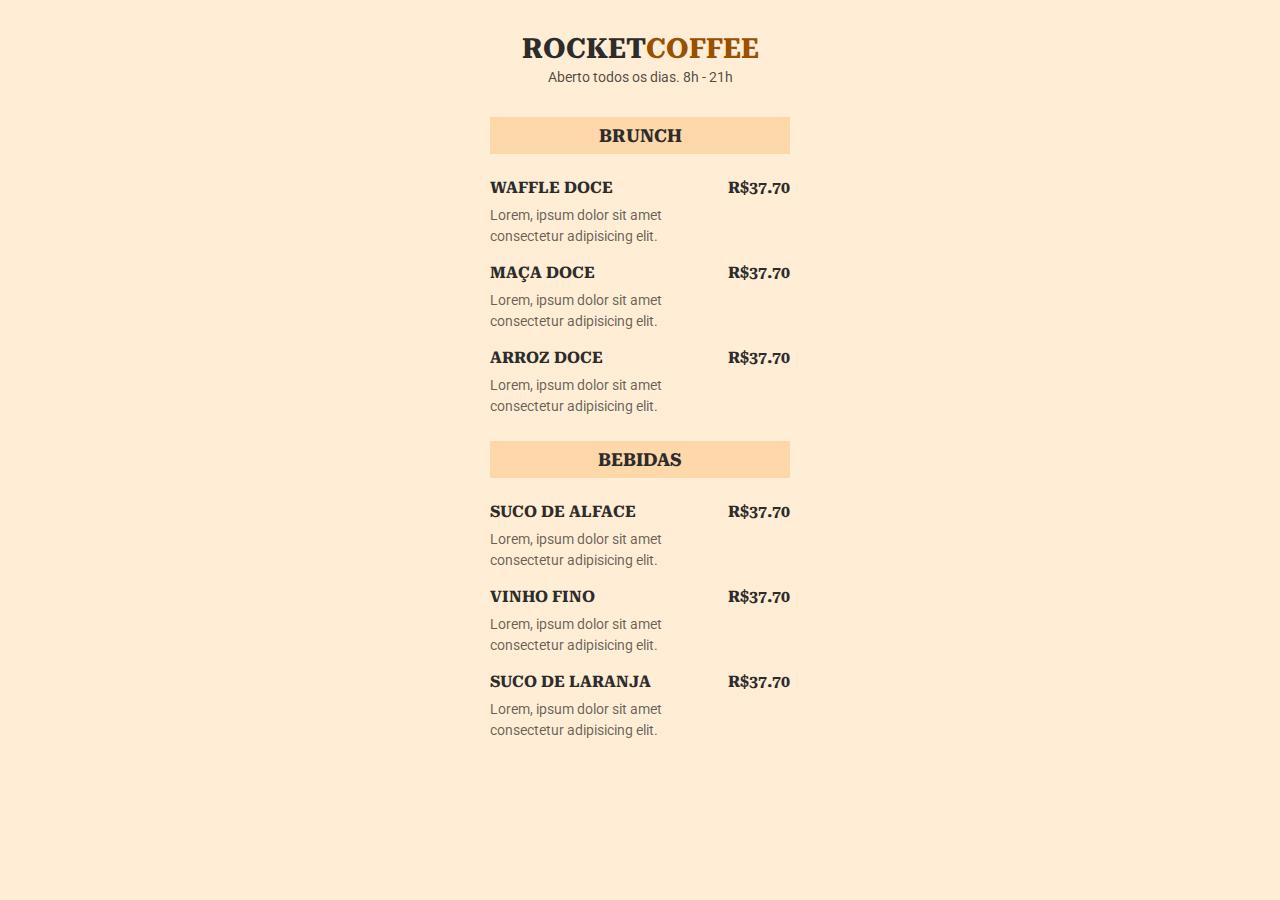
<file: maratona-explorer-3/index.html>
<!DOCTYPE html>
<html lang="en">
  <head>
    <link rel="preconnect" href="https://fonts.googleapis.com" />
    <link rel="preconnect" href="https://fonts.gstatic.com" crossorigin />

    <meta charset="UTF-8" />
    <meta name="viewport" content="width=device-width, initial-scale=1.0" />

    <link
      href="https://fonts.googleapis.com/css2?family=Roboto&family=Roboto+Serif:opsz,wght@8..144,700&display=swap"
      rel="stylesheet"
    />

    <title>RocketCoffee</title>

    <link rel="stylesheet" href="./style.css" />
  </head>
  <body>
    <header>
      <h1>Rocket<span>Coffee</span></h1>
      <p>Aberto todos os dias. 8h - 21h</p>
    </header>

    <section>
      <h2>Brunch</h2>

      <ul>
        <li>
          <div class="details">
            <h3>Waffle Doce</h3>
            <p class="description">
              Lorem, ipsum dolor sit amet consectetur adipisicing elit.
            </p>
          </div>
          <strong class="price"> R$37.70 </strong>
        </li>
        <li>
          <div class="details">
            <h3>Maça Doce</h3>
            <p class="description">
              Lorem, ipsum dolor sit amet consectetur adipisicing elit.
            </p>
          </div>
          <strong class="price"> R$37.70 </strong>
        </li>
        <li>
          <div class="details">
            <h3>Arroz Doce</h3>
            <p class="description">
              Lorem, ipsum dolor sit amet consectetur adipisicing elit.
            </p>
          </div>
          <strong class="price"> R$37.70 </strong>
        </li>
      </ul>
    </section>

    <section>
      <h2>Bebidas</h2>

      <ul>
        <li>
          <div class="details">
            <h3>Suco de Alface</h3>
            <p class="description">
              Lorem, ipsum dolor sit amet consectetur adipisicing elit.
            </p>
          </div>
          <strong class="price"> R$37.70 </strong>
        </li>
        <li>
          <div class="details">
            <h3>Vinho fino</h3>
            <p class="description">
              Lorem, ipsum dolor sit amet consectetur adipisicing elit.
            </p>
          </div>
          <strong class="price"> R$37.70 </strong>
        </li>
        <li>
          <div class="details">
            <h3>Suco de laranja</h3>
            <p class="description">
              Lorem, ipsum dolor sit amet consectetur adipisicing elit.
            </p>
          </div>
          <strong class="price"> R$37.70 </strong>
        </li>
      </ul>
    </section>
  </body>
</html>
</file>
<file: maratona-explorer-3/style.css>
/* GERAL */
* {
  margin: 0;
  padding: 0;
}

body {
  background-color: #ffedd5;
  font-family: 'Roboto', sans-serif;
}

ul {
  list-style: none;
}

/* FONTS */
h1,
h2,
h3,
.price {
  font-family: 'Roboto Serif';
  color: #2d2c2a;
  text-transform: uppercase;
}

/* HEADER */
header {
  text-align: center;
  margin-block: 32px;
}

header,
section {
  max-width: 300px;
  margin-inline: auto;
}

h1 {
  font-size: 28px;
  line-height: 33px;

  margin-bottom: 4px;
}

h1 span {
  color: #995000;
}

header p {
  font-size: 14px;
  line-height: 16px;
  color: rgba(0, 0, 0, 0.7);
}

/* SECTION */
section {
  margin-bottom: 24px;
}

h2 {
  font-size: 18px;
  line-height: 21px;
  text-align: center;

  background-color: #fed7aa;
  padding-block: 8px;

  margin-bottom: 24px;
}

/* LIST */
ul li {
  display: flex;
  margin-bottom: 16px;
}

ul li .details {
  width: 240px;
}

ul li h3,
ul li strong {
  font-size: 16px;
  line-height: 19px;

  margin-bottom: 8px;
}

ul li p.description {
  font-size: 14px;
  line-height: 21px;
  color: rgba(0, 0, 0, 0.6);
}
</file>
